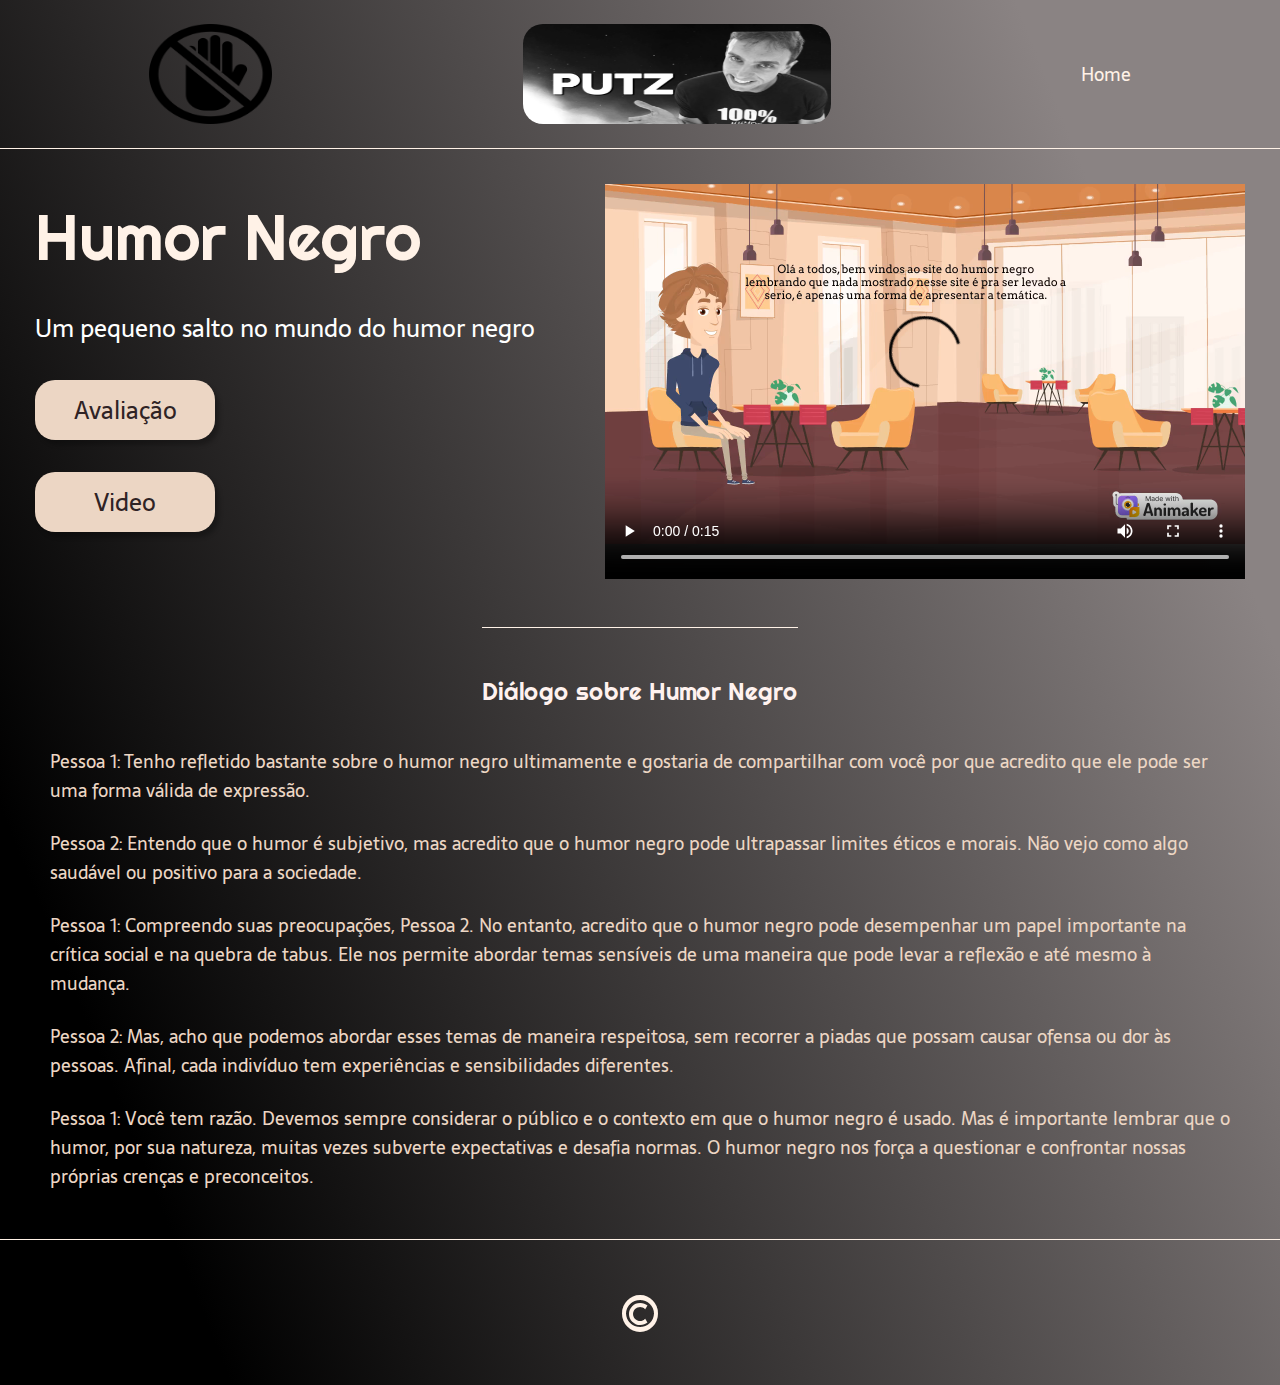
<file: index.html>
<!DOCTYPE html>
<html lang="pt-BR">

<head>
  <meta charset="UTF-8">
  <meta name="viewport" content="width=device-width, initial-scale=1.0">
  <meta name="description" content="">
  <title>Humor Negro </title>
  <link rel="stylesheet" type="text/css" href="style.css">
  <link rel="shortcut icon" href="98121.png" type="image/x-icon">
</head>

<body>
  <header class="cabecalho">
    <img class="cabecalho-imagem1" src="98121.png" alt="Logo da comunidade Logo do Humor">
    <img class="cabecalho-imagem" src="8808d5e8-51b6-4fd1-871a-80aad70a2b43.jpg" alt="Leo Lins">
    <nav class="cabecalho-menu">
      <a class="cabecalho-menu-item" href="">Home</a>
    </nav>
  </header>

  <main class="conteudo">
    <section class="conteudo-principal">
      <div class="conteudo-principal-escrito">
        <h1 class="conteudo-principal-escrito-titulo">Humor Negro</h1>
        <h2 class="conteudo-principal-escrito-subtitulo">Um pequeno salto no mundo do humor negro</h2>
        <a href="https://forms.gle/Rk86zXdRjuj8bxZx9"><button class="conteudo-principal-escrito-botao">Avaliação</button></a>
        <a href="video.html"><button class="conteudo-principal-escrito-botao">Video</button></a>
      </div>
      <video class="conteudo-principal-imagem" width="640" height="480" controls>
        <source src="anivid.mp4">
      </video>
    </section>
    <section class="conteudo-secundario">
      <h3 class="conteudo-secundario-titulo">Diálogo sobre Humor Negro</h3>
      <p class="conteudo-secundario-paragrafo"><strong>Pessoa 1:</strong> Tenho refletido bastante sobre o humor negro ultimamente e gostaria de compartilhar com você por que acredito que ele pode ser uma forma válida de expressão.</p>
      <p class="conteudo-secundario-paragrafo"><strong>Pessoa 2:</strong> Entendo que o humor é subjetivo, mas acredito que o humor negro pode ultrapassar limites éticos e morais. Não vejo como algo saudável ou positivo para a sociedade.
      </p>
      <p class="conteudo-secundario-paragrafo"><strong>Pessoa 1:</strong> Compreendo suas preocupações, Pessoa 2. No entanto, acredito que o humor negro pode desempenhar um papel importante na crítica social e na quebra de tabus. Ele nos permite abordar temas sensíveis de uma maneira que pode levar a reflexão e até mesmo à mudança.
      </p>
      <p class="conteudo-secundario-paragrafo"><Strong>Pessoa 2: </Strong> Mas, acho que podemos abordar esses temas de maneira respeitosa, sem recorrer a piadas que possam causar ofensa ou dor às pessoas. Afinal, cada indivíduo tem experiências e sensibilidades diferentes.</p>
      <p class="conteudo-secundario-paragrafo"><Strong>Pessoa 1: </Strong>Você tem razão.  Devemos sempre considerar o público e o contexto em que o humor negro é usado. Mas é importante lembrar que o humor, por sua natureza, muitas vezes subverte expectativas e desafia normas. O humor negro nos força a questionar e confrontar nossas próprias crenças e preconceitos.
      </p>
    </section>
  </main>

  <footer class="rodape">
    <h1 class="conteudo-principal-escrito-titulo2">©</h1>
  </footer>
</body>

</html>
</file>
<file: style.css>
@import url('https://fonts.googleapis.com/css2?family=Righteous&family=Sarala:wght@400;700&display=swap');

* {
  margin: 0;
  padding: 0;
  box-sizing: border-box;
  text-decoration: none;
}

body {
  font-size: 100%;
  background: linear-gradient(68.15deg, #000000 12.62%, #8a8383 85.61%);
}

.cabecalho {
  display: flex;
  flex-direction: row;
  align-items: center;
  justify-content: space-around;
  padding: 24px;
}
.cabecalho-imagem1 {
  height: 100px;
  width: 10%;
  border-radius: 20px;
  align-items: left;
}
.cabecalho-imagem {
  height: 100px;
  width: 25%;
  border-radius: 20px;
  align-items: left;
}

.cabecalho-menu {
  display: flex;
  gap: 32px;
}

.cabecalho-menu-item {
  font-family: 'Sarala', sans-serif;
  color: #FFF2E7;
  font-weight: 400;
  font-size: 18px
}

.conteudo {
  margin-bottom: 48px;
  border-top: 0.4px solid #FFF2E7;
}

.conteudo-principal {
  display: flex;
  flex-direction: row;
  align-items: center;
  justify-content: space-around;
}

.conteudo-principal-escrito {
  display: flex;
  flex-direction: column;
  gap: 32px;
}

.conteudo-principal-escrito-titulo {
  font-family: 'Righteous', cursive;
  font-weight: 400;
  font-size: 64px;
  color: #FFF2E7;
}
.conteudo-principal-escrito-titulo2 {
  font-family: 'Righteous', cursive;
  font-weight: 400;
  font-size: 64px;
  color: #FFF2E7;
  text-align: center;
}

.conteudo-principal-escrito-subtitulo {
  font-family: 'Sarala', sans-serif;
  font-weight: 400;
  font-size: 24px;
  color: #ffffff;
}

.conteudo-principal-escrito-botao {
  background-color: #ECD6C4;
  width: 180px;
  height: 60px;
  border: none;
  box-shadow: 4px 5px 4px rgba(0, 0, 0, 0.25);
  border-radius: 20px;
  font-family: 'Sarala', sans-serif;
  font-weight: 400;
  font-size: 24px;
  color: #2F2325;
}

.conteudo-principal-escrito-botao:hover {
  background-color: rgba(236, 214, 196, 0.53);
}

.conteudo-principal-imagem {
  height: 430px;
}

.conteudo-secundario {
  display: flex;
  flex-direction: column;
  align-items: center;
  gap: 24px;
  margin-top: 48px;
}

.conteudo-secundario-titulo {
  border-top: 0.4px solid #FFF2E7;
  padding-top: 48px;
  font-family: 'Righteous', cursive;
  font-weight: 400;
  font-size: 24px;
  color: #FFF2EF;
  margin-bottom: 16px;
}

.conteudo-secundario-paragrafo {
  font-family: 'Sarala', sans-serif;
  font-weight: 300;
  font-size: 18px;
  color: #ECD6C4;
  padding-left: 50px;
  padding-right: 50px;
}

.rodape {
    padding: 32px;
    border-top: 0.4px solid #FFF2E7;
}

.rodape-imagem {
  height: 48px;
  display: block;
  margin: 0 auto;
}

.conteudo-video {
  text-align: center;
}
</file>
